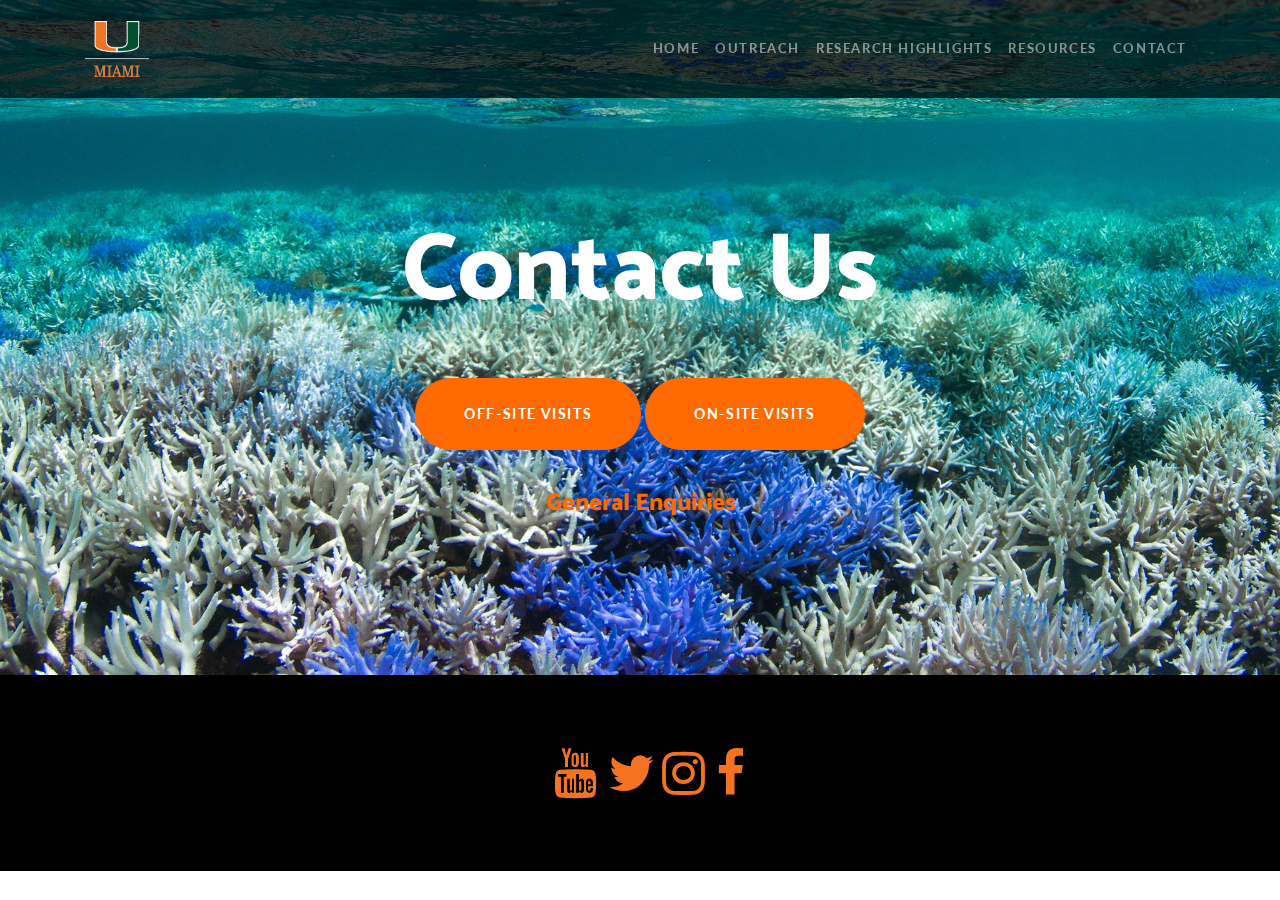
<file: contact.html>
<!DOCTYPE html>
<html lang="en">

<head>

  <meta charset="utf-8">
  <meta name="viewport" content="width=device-width, initial-scale=1, shrink-to-fit=no">
  <meta name="description" content="">
  <meta name="author" content="">

  <title>Contact</title>

  <!-- Bootstrap core CSS -->
  <link href="vendor/bootstrap/css/bootstrap.css" rel="stylesheet">

  <!-- Custom fonts for this template -->
  <link href="https://fonts.googleapis.com/css?family=Catamaran:100,200,300,400,500,600,700,800,900" rel="stylesheet">
  <link href="https://fonts.googleapis.com/css?family=Lato:100,100i,300,300i,400,400i,700,700i,900,900i" rel="stylesheet">
    
    <!-- Add icon library -->
   <link rel="stylesheet" href="https://cdnjs.cloudflare.com/ajax/libs/font-awesome/4.7.0/css/font-awesome.min.css">
    
  <!-- Custom styles for this template -->
  <link href="css/one-page-wonder.css" rel="stylesheet">

</head>

 <style>
header.masthead {
    /*    Change masthead image for each page here */
  background-image: url('css/coral_bleaching.jpg');


}
 </style>     

<body>

  <!-- Navigation -->
  <nav class="navbar navbar-expand-lg navbar-dark navbar-custom fixed-top">
    <div class="container">
<!--
      <a class="navbar-brand" href="#">RSMAS Climate Group</a>
        <button class="navbar-toggler" type="button" data-toggle="collapse" data-target="#navbarResponsive" aria-controls="navbarResponsive" aria-expanded="false" aria-label="Toggle navigation">
            <span class="navbar-toggler-icon"></span>
        </button>
-->
    <a class="navbar-brand" href="https://welcome.miami.edu/" target="_blank">
          <img  src="css/um-logo-clear-bg.png" alt="The U" width="64px" height="56px">
        </a>
            <button class="navbar-toggler" type="button" data-toggle="collapse" data-target="#navbarResponsive" aria-controls="navbarResponsive" aria-expanded="false" aria-label="Toggle navigation">
          <span class="navbar-toggler-icon"></span>
        </button>        
        
      <div class="collapse navbar-collapse" id="navbarResponsive">
        <ul class="navbar-nav ml-auto">
          <li class="nav-item">
            <a class="nav-link" href="./index.html">Home</a>
          </li>
          <li class="nav-item">
            <a class="nav-link" href="./outreach.html">Outreach</a>
          </li>
          <li class="nav-item">
            <a class="nav-link" href="./research.html">Research Highlights</a>
          </li>
          <li class="nav-item">
            <a class="nav-link" href="./resources.html">Resources</a>
          </li>
          <li class="nav-item">
            <a class="nav-link" href="./contact.html">Contact</a>
          </li>
        </ul>
      </div>
    </div>
  </nav>

  <header class="masthead text-center text-white">
    <div class="masthead-content">
      <div class="container">
        <h1 class="masthead-heading mb-0">Contact Us</h1>
        <a href="https://umiami.qualtrics.com/jfe/form/SV_b8IFBYlwWq7nquh" class="btn btn-secondary btn-xl rounded-pill mt-5" target="_blank">Off-site Visits</a>
        <a href="https://umiami.qualtrics.com/jfe/form/SV_3mTCfjj7mxvHwLX" class="btn btn-secondary btn-xl rounded-pill mt-5" target="_blank">On-site Visits</a>
<!--          Add white space-->
          <div class="form-group">
            &nbsp;
          </div>
          <h2 class="masthead-subsubheading mb-0"><a href="mailto:climategroup-owner@lists.rsmas.miami.edu?subject=Enquiry from Website">General Enquiries</a></h2>
      </div>
    </div>
  </header>


  <!-- Footer -->
  <footer class="py-5 bg-black">
      <div class="container">
          <div class="row justify-content-center">
           <!-- Add font awesome icons: https://www.w3schools.com/howto/tryit.asp?filename=tryhow_css_social_media_buttons2-->
              <a href="https://www.youtube.com/channel/UChuzcOAsTNZHwriMyAnz_uA" class="fa fa-youtube"></a>
              <a href="https://twitter.com/UMiamiRSMAS?ref_src=twsrc%5Egoogle%7Ctwcamp%5Eserp%7Ctwgr%5Eauthor" class="fa fa-twitter"></a>
              <a href="https://www.instagram.com/umiamirsmas/" class="fa fa-instagram"></a>
              <a href="https://www.facebook.com/UMiamiRSMASClimateResearchGroup/" class="fa fa-facebook"></a>
          </div>
      </div>
  </footer>



    
  <!-- Bootstrap core JavaScript -->
  <script src="vendor/jquery/jquery.min.js"></script>
  <script src="vendor/bootstrap/js/bootstrap.bundle.min.js"></script>

</body>

</html>
</file>
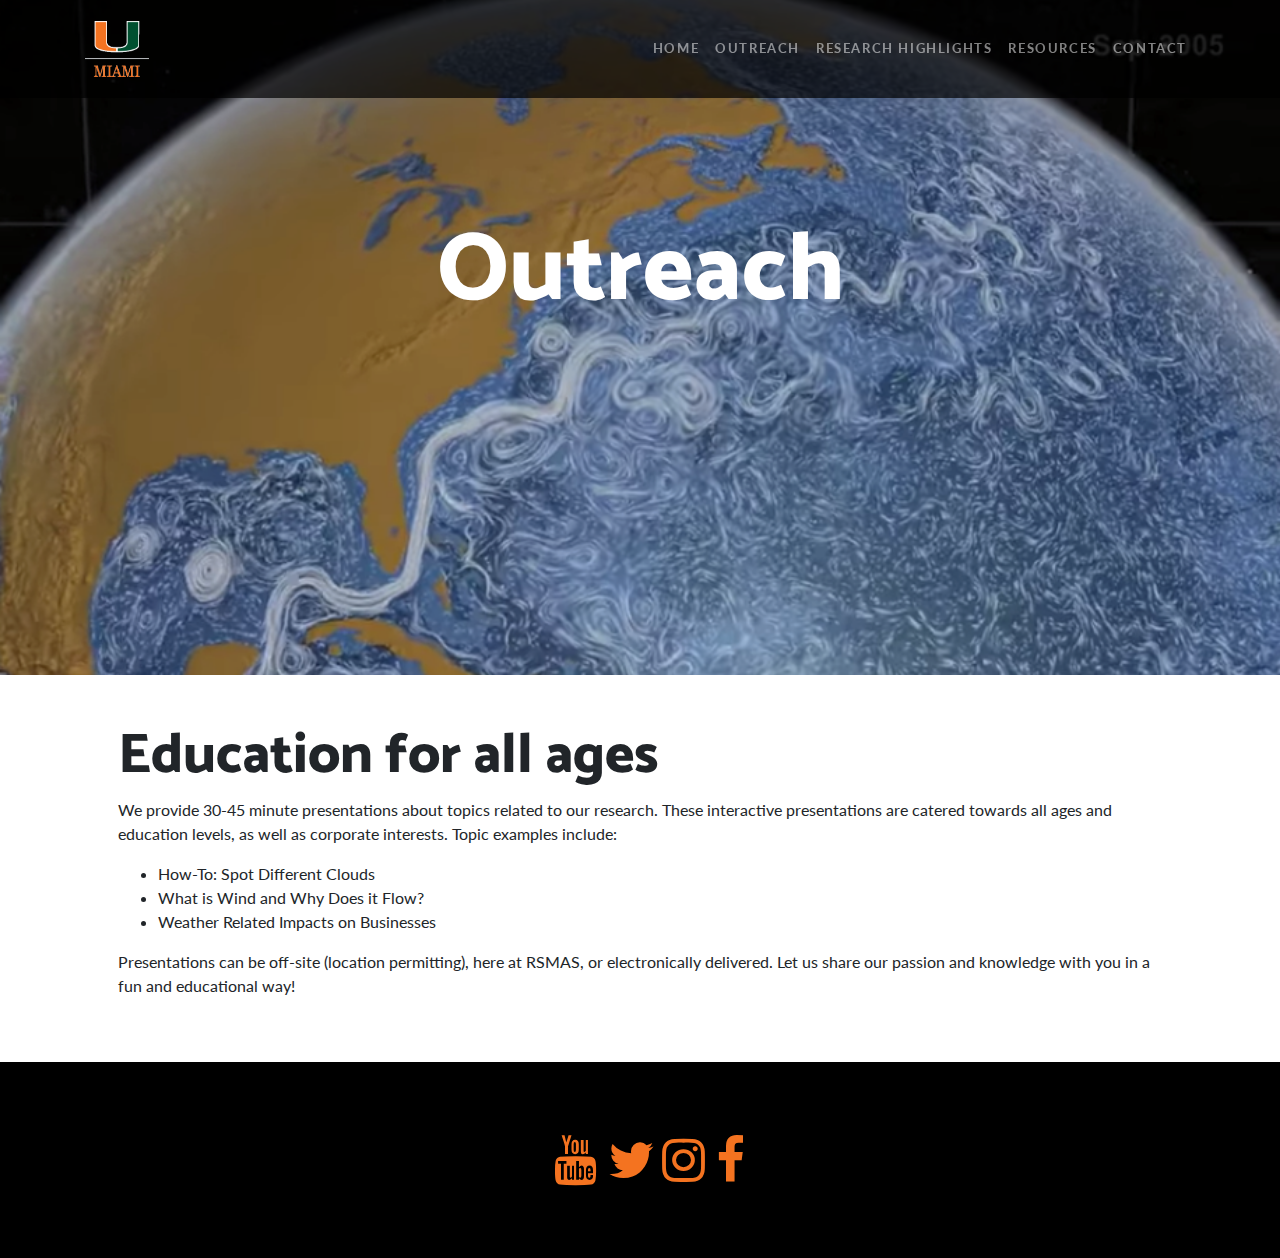
<file: outreach.html>
<!DOCTYPE html>
<html lang="en">

<head>

  <meta charset="utf-8">
  <meta name="viewport" content="width=device-width, initial-scale=1, shrink-to-fit=no">
  <meta name="description" content="">
  <meta name="author" content="">

  <title>Outreach</title>

  <!-- Bootstrap core CSS -->
  <link href="vendor/bootstrap/css/bootstrap.css" rel="stylesheet">

  <!-- Custom fonts for this template -->
  <link href="https://fonts.googleapis.com/css?family=Catamaran:100,200,300,400,500,600,700,800,900" rel="stylesheet">
  <link href="https://fonts.googleapis.com/css?family=Lato:100,100i,300,300i,400,400i,700,700i,900,900i" rel="stylesheet">
    
    <!-- Add icon library -->
   <link rel="stylesheet" href="https://cdnjs.cloudflare.com/ajax/libs/font-awesome/4.7.0/css/font-awesome.min.css">
    
  <!-- Custom styles for this template -->
  <link href="css/one-page-wonder.css" rel="stylesheet">

</head>

 <style>
header.masthead {
    /*    Change masthead image for each page here */
  background-image: url('css/PerpetualOcean.png');


}
 </style>       

<body>

  <!-- Navigation -->
  <nav class="navbar navbar-expand-lg navbar-dark navbar-custom fixed-top">
    <div class="container">
    <a class="navbar-brand" href="https://welcome.miami.edu/" target="_blank">
          <img  src="css/um-logo-clear-bg.png" alt="The U" width="64px" height="56px">
        </a>
            <button class="navbar-toggler" type="button" data-toggle="collapse" data-target="#navbarResponsive" aria-controls="navbarResponsive" aria-expanded="false" aria-label="Toggle navigation">
          <span class="navbar-toggler-icon"></span>
        </button>        
        
      <div class="collapse navbar-collapse" id="navbarResponsive">
        <ul class="navbar-nav ml-auto">
          <li class="nav-item">
            <a class="nav-link" href="./index.html">Home</a>
          </li>
          <li class="nav-item">
            <a class="nav-link" href="./outreach.html">Outreach</a>
          </li>
          <li class="nav-item">
            <a class="nav-link" href="./research.html">Research Highlights</a>
          </li>
          <li class="nav-item">
            <a class="nav-link" href="./resources.html">Resources</a>
          </li>
          <li class="nav-item">
            <a class="nav-link" href="./contact.html">Contact</a>
          </li>
        </ul>
      </div>
    </div>
  </nav>
    
  <header class="masthead text-center text-white">
    <div class="masthead-content">
      <div class="container">
        <h1 class="masthead-heading mb-0">Outreach</h1>
      </div>
    </div>
  </header>

  <section>
    <div class="container">
      <div class="row align-items-center">
          <div class="p-5">
            <h2 class="display-4">Education for all ages</h2>
            <p>We provide 30-45 minute presentations about topics related to our research. These interactive presentations are catered towards all ages and education levels, as well as corporate interests. Topic examples include:</p>
              <ul>
                  <li>How-To: Spot Different Clouds</li>
                  <li>What is Wind and Why Does it Flow?</li>
                  <li>Weather Related Impacts on Businesses</li>
              </ul>
            <p>Presentations can be off-site (location permitting), here at RSMAS, or electronically delivered. Let us share our passion and knowledge with you in a fun and educational way! </p> 
          </div>
        </div>
    </div>
  </section>



  <!-- Footer -->
  <footer class="py-5 bg-black">
      <div class="container">
          <div class="row justify-content-center">
         <!-- Add font awesome icons: https://www.w3schools.com/howto/tryit.asp?filename=tryhow_css_social_media_buttons2-->
              <a href="https://www.youtube.com/channel/UChuzcOAsTNZHwriMyAnz_uA" class="fa fa-youtube" target="_blank"></a>
              <a href="https://twitter.com/UMiamiRSMAS?ref_src=twsrc%5Egoogle%7Ctwcamp%5Eserp%7Ctwgr%5Eauthor" class="fa fa-twitter" target="_blank"></a>
              <a href="https://www.instagram.com/umiamirsmas/" class="fa fa-instagram" target="_blank"></a>
              <a href="https://www.facebook.com/UMiamiRSMASClimateResearchGroup/" class="fa fa-facebook" target="_blank"></a>
          </div>
      </div>
  </footer>



    
  <!-- Bootstrap core JavaScript -->
  <script src="vendor/jquery/jquery.min.js"></script>
  <script src="vendor/bootstrap/js/bootstrap.bundle.min.js"></script>

</body>

</html>
</file>
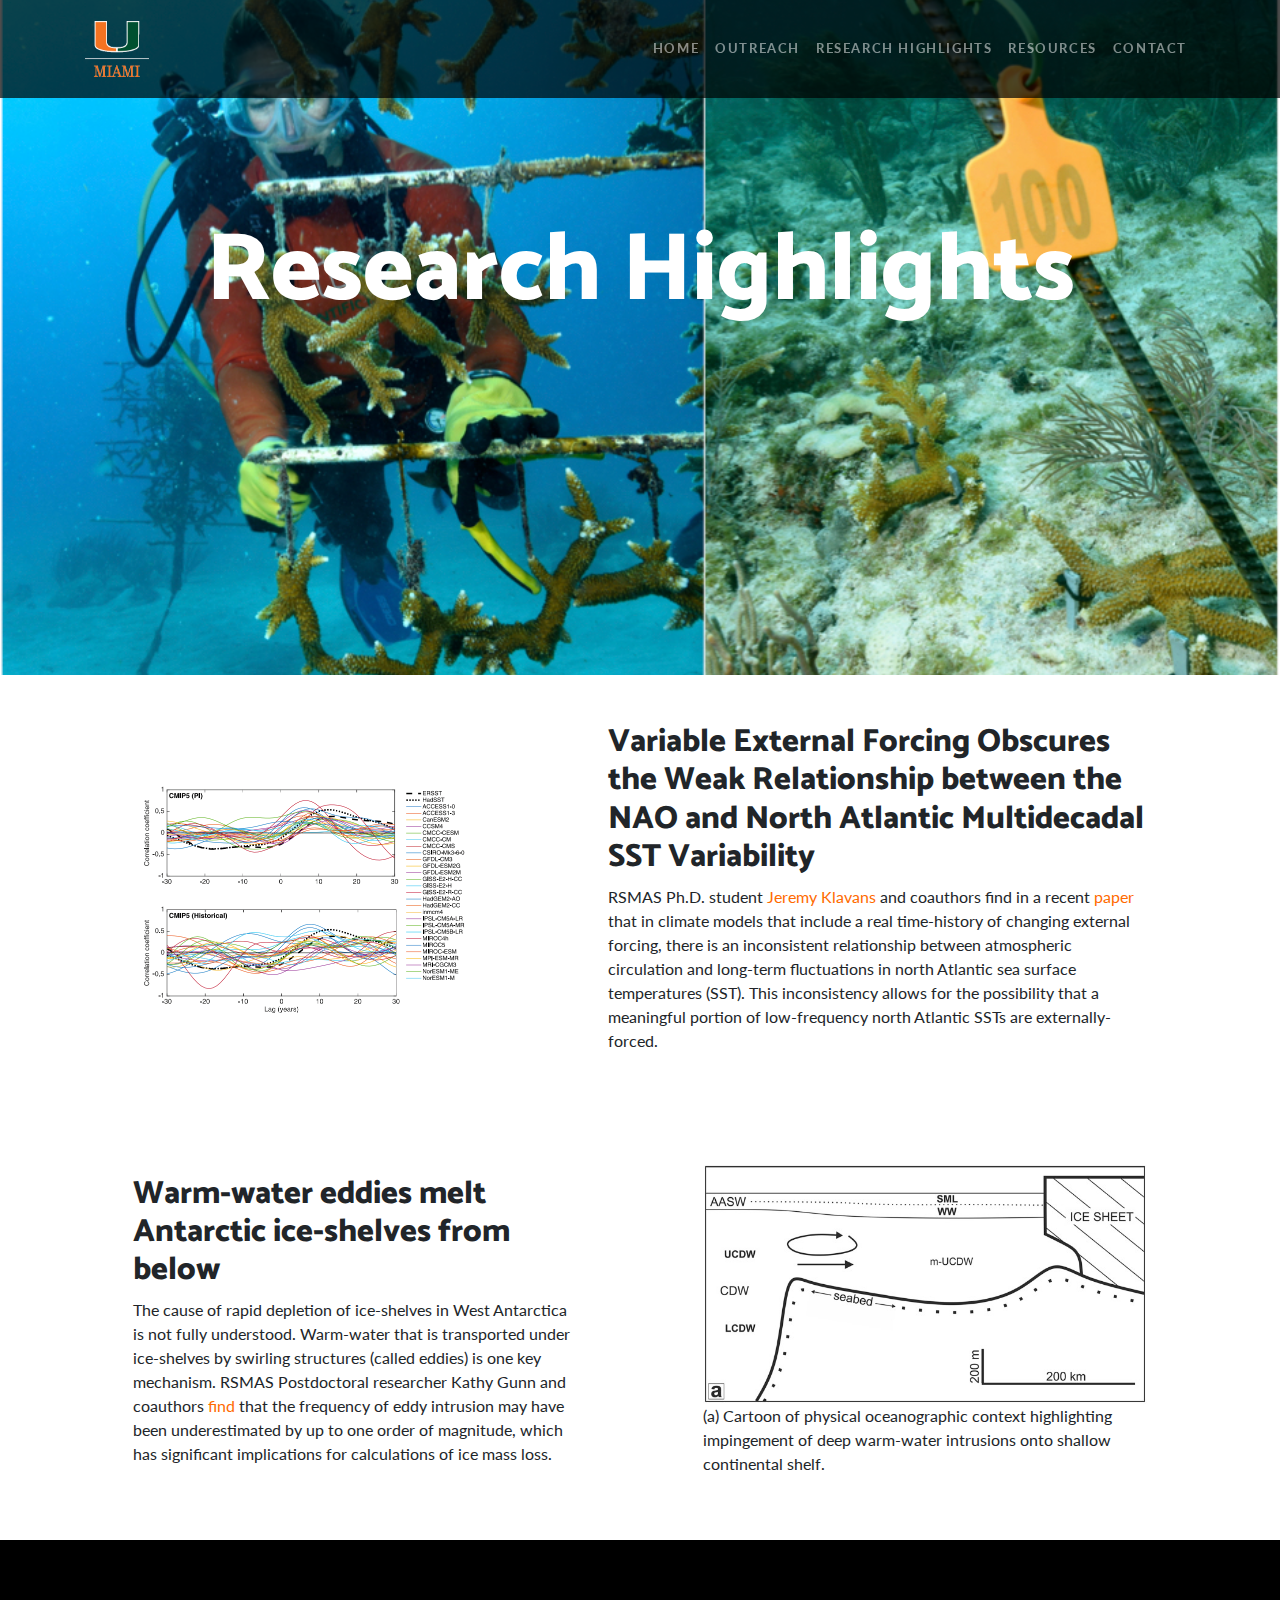
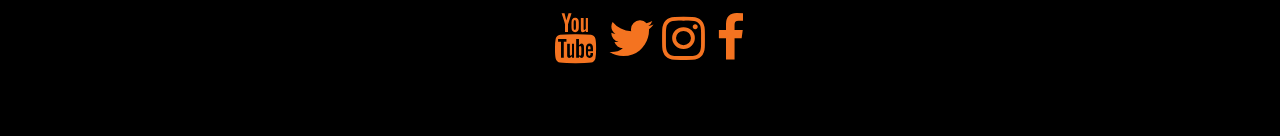
<file: research.html>
<!DOCTYPE html>
<html lang="en">

<head>

  <meta charset="utf-8">
  <meta name="viewport" content="width=device-width, initial-scale=1, shrink-to-fit=no">
  <meta name="description" content="">
  <meta name="author" content="">

  <title>Research</title>

  <!-- Bootstrap core CSS -->
  <link href="vendor/bootstrap/css/bootstrap.css" rel="stylesheet">

  <!-- Custom fonts for this template -->
  <link href="https://fonts.googleapis.com/css?family=Catamaran:100,200,300,400,500,600,700,800,900" rel="stylesheet">
  <link href="https://fonts.googleapis.com/css?family=Lato:100,100i,300,300i,400,400i,700,700i,900,900i" rel="stylesheet">
    
    <!-- Add icon library -->
   <link rel="stylesheet" href="https://cdnjs.cloudflare.com/ajax/libs/font-awesome/4.7.0/css/font-awesome.min.css">
    
  <!-- Custom styles for this template -->
  <link href="css/one-page-wonder.css" rel="stylesheet">

</head>

<style>
header.masthead {
    /*    Change masthead image for each page here */
  background-image: url('css/reef_scientist.jpeg');


}
 </style>     
    

<body>

  <!-- Navigation -->
  <nav class="navbar navbar-expand-lg navbar-dark navbar-custom fixed-top">
    <div class="container">
    <a class="navbar-brand" href="https://welcome.miami.edu/" target="_blank">
          <img  src="css/um-logo-clear-bg.png" alt="The U" width="64px" height="56px">
        </a>
            <button class="navbar-toggler" type="button" data-toggle="collapse" data-target="#navbarResponsive" aria-controls="navbarResponsive" aria-expanded="false" aria-label="Toggle navigation">
          <span class="navbar-toggler-icon"></span>
        </button>        
        
      <div class="collapse navbar-collapse" id="navbarResponsive">
        <ul class="navbar-nav ml-auto">
          <li class="nav-item">
            <a class="nav-link" href="./index.html">Home</a>
          </li>
          <li class="nav-item">
            <a class="nav-link" href="./outreach.html">Outreach</a>
          </li>
          <li class="nav-item">
            <a class="nav-link" href="./research.html">Research Highlights</a>
          </li>
          <li class="nav-item">
            <a class="nav-link" href="./resources.html">Resources</a>
          </li>
          <li class="nav-item">
            <a class="nav-link" href="./contact.html">Contact</a>
          </li>
        </ul>
      </div>
    </div>
  </nav>

  <header class="masthead text-center text-white">
    <div class="masthead-content">
      <div class="container">
        <h1 class="masthead-heading mb-0">Research Highlights</h1>
      </div>
    </div>
  </header>


  <section>
    <div class="container">
      <div class="row align-items-center">
        <div class="col-lg-5">
          <div class="p-5">
            <img class="img-fluid" src="css/Klavans_etal2019_Fig3.png" alt="Cross-correlation functions between the low-pass-filtered NAO index and the lowpass-filtered 
            AMV index. The NAO leads at positive lags; the AMV leads at negative lags.
            The dashed black line is observations from ERSST, the dotted black line is observations from
            HadSST; both are the same in each panel. (top) CMIP5 preindustrial control runs. For each
            run, the full available length of the index time series is used in order to utilize the maximum
            amount of information. (bottom) CMIP5 historically forced experimental runs. For each run,
            the full available length of the index time series is used">
          </div>
        </div>
        <div class="col-lg-7">
          <div class="p-5">
            <h2 class="display-5"> Variable External Forcing Obscures the Weak Relationship between the NAO and North Atlantic Multidecadal SST Variability</h2>
            <p>RSMAS Ph.D. student <a href="https://jklavans.github.io/jklavans/" target="_blank">Jeremy Klavans</a> and coauthors find in a recent <a href="https://doi.org/10.1175/JCLI-D-18-0409.1" target="_blank">paper</a> 
            that in climate models that include a 
            real time-history of changing external forcing, there is an inconsistent relationship between 
            atmospheric circulation and long-term fluctuations in north Atlantic sea surface temperatures (SST). 
            This inconsistency allows for the possibility that a meaningful portion of low-frequency north Atlantic SSTs 
            are externally-forced.</p>
          </div>
        </div>
      </div>
    </div>
  </section>
    
  <section>
    <div class="container">
      <div class="row align-items-center">
        <div class="col-lg-6">
          <div class="p-5">
            <h2 class="display-5">Warm-water eddies melt Antarctic ice-shelves from below</h2>
            <p>The cause of rapid depletion of ice-shelves in West Antarctica is not fully understood. 
            Warm-water that is transported under ice-shelves by swirling structures (called eddies) is one key mechanism. 
            RSMAS Postdoctoral researcher Kathy Gunn and coauthors <a href="https://agupubs.onlinelibrary.wiley.com/doi/full/10.1029/2018JC013833" target="_blank">find</a> 
            that the frequency of eddy intrusion may have been underestimated by up to one order of magnitude, 
            which has significant implications for calculations of ice mass loss. </p> 
          </div>
        </div>
        <div class="col-lg-6">
          <div class="p-5">
            <img class="img-fluid" src="css/Gunn_et_al_2018_Fig2_cropped.png" alt="">
            <p>(a) Cartoon of physical oceanographic context highlighting impingement of deep warm‐water intrusions onto shallow continental shelf.</p>  
          </div>
        </div>

      </div>
    </div>
  </section>


  <!-- Footer -->
  <footer class="py-5 bg-black">
      <div class="container">
          <div class="row justify-content-center">
         <!-- Add font awesome icons: https://www.w3schools.com/howto/tryit.asp?filename=tryhow_css_social_media_buttons2-->
              <a href="https://www.youtube.com/channel/UChuzcOAsTNZHwriMyAnz_uA" class="fa fa-youtube" target="_blank"></a>
              <a href="https://twitter.com/UMiamiRSMAS?ref_src=twsrc%5Egoogle%7Ctwcamp%5Eserp%7Ctwgr%5Eauthor" class="fa fa-twitter" target="_blank"></a>
              <a href="https://www.instagram.com/umiamirsmas/" class="fa fa-instagram" target="_blank"></a>
              <a href="https://www.facebook.com/UMiamiRSMASClimateResearchGroup/" class="fa fa-facebook" target="_blank"></a>
          </div>
      </div>
      

  </footer>



    
  <!-- Bootstrap core JavaScript -->
  <script src="vendor/jquery/jquery.min.js"></script>
  <script src="vendor/bootstrap/js/bootstrap.bundle.min.js"></script>

</body>

</html>
</file>
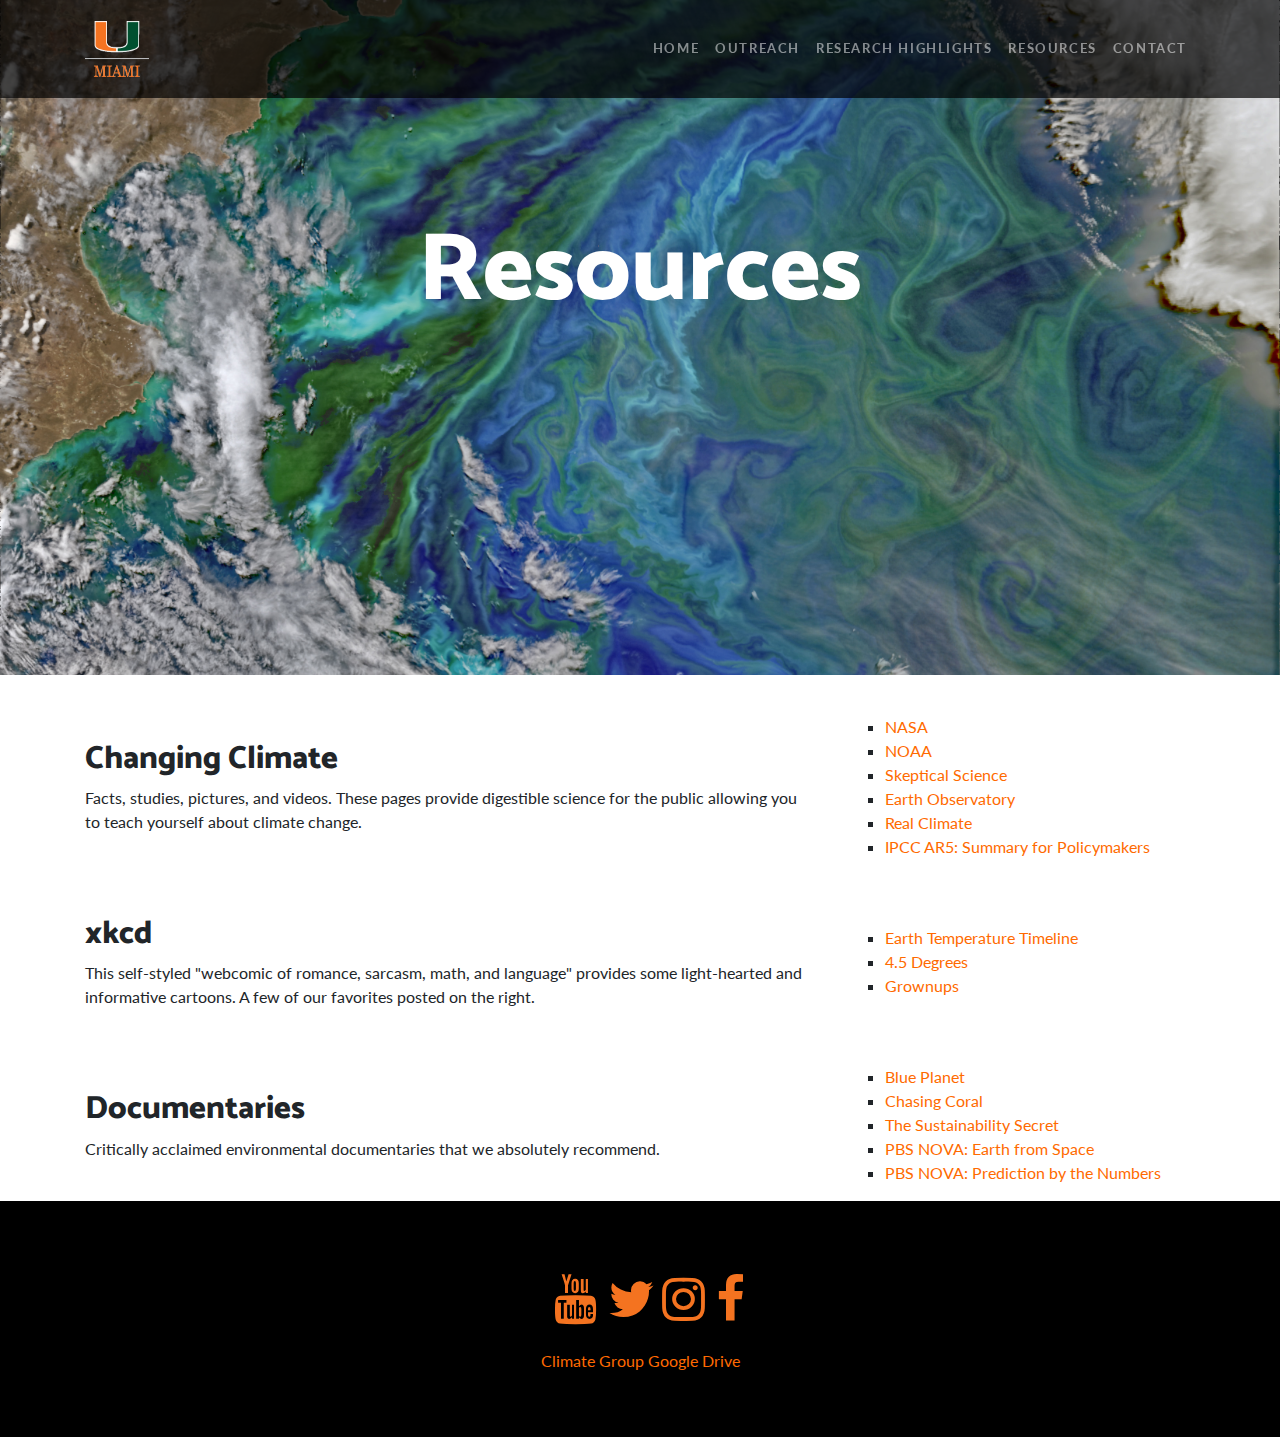
<file: resources.html>
<!DOCTYPE html>
<html lang="en">

<head>

  <meta charset="utf-8">
  <meta name="viewport" content="width=device-width, initial-scale=1, shrink-to-fit=no">
  <meta name="description" content="">
  <meta name="author" content="">

  <title>Resources</title>

  <!-- Bootstrap core CSS -->
  <link href="vendor/bootstrap/css/bootstrap.css" rel="stylesheet">

  <!-- Custom fonts for this template -->
  <link href="https://fonts.googleapis.com/css?family=Catamaran:100,200,300,400,500,600,700,800,900" rel="stylesheet">
  <link href="https://fonts.googleapis.com/css?family=Lato:100,100i,300,300i,400,400i,700,700i,900,900i" rel="stylesheet">
    
    <!-- Add icon library -->
   <link rel="stylesheet" href="https://cdnjs.cloudflare.com/ajax/libs/font-awesome/4.7.0/css/font-awesome.min.css">
    
  <!-- Custom styles for this template -->
  <link href="css/one-page-wonder.css" rel="stylesheet">

</head>

 <style>
header.masthead {
    /*    Change masthead image for each page here */
  background-image: url('css/patagonianshelf_plankton.jpg');


}
 </style>   

<body>

  <!-- Navigation -->
  <nav class="navbar navbar-expand-lg navbar-dark navbar-custom fixed-top">
    <div class="container">
    <a class="navbar-brand" href="https://welcome.miami.edu/" target="_blank">
          <img  src="css/um-logo-clear-bg.png" alt="The U" width="64px" height="56px">
        </a>
            <button class="navbar-toggler" type="button" data-toggle="collapse" data-target="#navbarResponsive" aria-controls="navbarResponsive" aria-expanded="false" aria-label="Toggle navigation">
          <span class="navbar-toggler-icon"></span>
        </button>        
        
      <div class="collapse navbar-collapse" id="navbarResponsive">
        <ul class="navbar-nav ml-auto">
          <li class="nav-item">
            <a class="nav-link" href="./index.html">Home</a>
          </li>
          <li class="nav-item">
            <a class="nav-link" href="./outreach.html">Outreach</a>
          </li>
          <li class="nav-item">
            <a class="nav-link" href="./research.html">Research Highlights</a>
          </li>
          <li class="nav-item">
            <a class="nav-link" href="./resources.html">Resources</a>
          </li>
          <li class="nav-item">
            <a class="nav-link" href="./contact.html">Contact</a>
          </li>
        </ul>
      </div>
    </div>
  </nav>

  <header class="masthead text-center text-white">
    <div class="masthead-content">
      <div class="container">
        <h1 class="masthead-heading mb-0">Resources</h1>
      </div>
    </div>
  </header>


      <!--          Add white space-->
      <div class="form-group">
          &nbsp;
      </div>

  <section>
    <div class="container">
      <div class="row align-items-center">
          <div class="col-8">
            <h2 class="display-5">Changing Climate</h2>
            <p>Facts, studies, pictures, and videos. These pages provide digestible science for the public allowing you to teach yourself about climate change. </p>
          </div>
          <div class="col-4">
              <ul style="list-style-type:square;">
                  <li><a href="https://climate.nasa.gov/" target="_blank">NASA</a></li>
                  <li><a href="https://www.climate.gov/" target="_blank">NOAA</a> </li>
                  <li><a href="https://skepticalscience.com/" target="_blank">Skeptical Science</a></li>
                  <li><a href="https://earthobservatory.nasa.gov/" target="_blank">Earth Observatory</a></li>
                  <li><a href="http://www.realclimate.org/" target="_blank">Real Climate</a></li>
                  <li><a href="https://www.ipcc.ch/site/assets/uploads/2018/02/WG1AR5_SPM_FINAL.pdf" target="_blank">IPCC AR5: Summary for Policymakers</a></li>
              </ul>
          </div> 
      </div>
    </div>
  </section>
          <!--          Add white space-->
      <div class="form-group">
          &nbsp;
      </div>
  <section>
    <div class="container">
      <div class="row align-items-center">
          <div class="col-8">
            <h2 class="display-5">xkcd</h2>
            <p>This self-styled "webcomic of romance, sarcasm, math, and language" provides some light-hearted and informative cartoons. A few of our favorites posted on the right.</p>
          </div>
          <div class="col-4">
              <ul style="list-style-type:square;">
                  <li><a href="https://xkcd.com/1732/" target="_blank">Earth Temperature Timeline</a></li>
                  <li><a href="https://xkcd.com/1379/" target="_blank">4.5 Degrees</a> </li>
                  <li><a href="https://xkcd.com/150/" target="_blank">Grownups</a></li>
              </ul>
          </div>   
      </div>
    </div>
  </section>
    
              <!--          Add white space-->
      <div class="form-group">
          &nbsp;
      </div>
 <section>
    <div class="container">
      <div class="row align-items-center">
          <div class="col-8">
            <h2 class="display-5">Documentaries</h2>
            <p>Critically acclaimed environmental documentaries that we absolutely recommend.</p>
          </div>
          <div class="col-4">
              <ul style="list-style-type:square;">
                  <li><a href="https://www.bbcearth.com/shows/blue-planet/" target="_blank">Blue Planet</a></li>
                  <li><a href="https://www.chasingcoral.com/about-the-film/" target="_blank">Chasing Coral</a> </li>
                  <li><a href="http://www.cowspiracy.com/about" target="_blank">The Sustainability Secret</li>
                  <li><a href="https://www.pbs.org/wgbh/nova/video/earth-from-space" target="_blank">PBS NOVA: Earth from Space</a></li>
                  <li><a href="https://www.pbs.org/wgbh/nova/video/prediction-by-the-numbers" target="_blank">PBS NOVA: Prediction by the Numbers</a></li>
              </ul>
          </div>   
      </div>
    </div>
  </section>
    


  <!-- Footer -->
  <footer class="py-5 bg-black">
      <div class="container">
          <div class="row justify-content-center">
         <!-- Add font awesome icons: https://www.w3schools.com/howto/tryit.asp?filename=tryhow_css_social_media_buttons2-->
              <a href="https://www.youtube.com/channel/UChuzcOAsTNZHwriMyAnz_uA" class="fa fa-youtube" target="_blank"></a>
              <a href="https://twitter.com/UMiamiRSMAS?ref_src=twsrc%5Egoogle%7Ctwcamp%5Eserp%7Ctwgr%5Eauthor" class="fa fa-twitter" target="_blank"></a>
              <a href="https://www.instagram.com/umiamirsmas/" class="fa fa-instagram" target="_blank"></a>
              <a href="https://www.facebook.com/UMiamiRSMASClimateResearchGroup/" class="fa fa-facebook" target="_blank"></a>
          </div>
      </div>
      <div class="container">
          <div class="row justify-content-center">
            <p class="text-orange"  ><a href="https://drive.google.com/drive/folders/1-kx68ByIjuyAbvkYZ-1LVOLVuhtYypKV?usp=sharing" target="_blank">Climate Group Google Drive</a></p>
          </div>
      </div>
  </footer>



    
  <!-- Bootstrap core JavaScript -->
  <script src="vendor/jquery/jquery.min.js"></script>
  <script src="vendor/bootstrap/js/bootstrap.bundle.min.js"></script>

</body>

</html>
</file>
<file: css/one-page-wonder.css>
/*!
 * Start Bootstrap - One Page Wonder v5.0.6 (https://startbootstrap.com/template-overviews/one-page-wonder)
 * Copyright 2013-2019 Start Bootstrap
 * Licensed under MIT (https://github.com/BlackrockDigital/startbootstrap-one-page-wonder/blob/master/LICENSE)
 */

body {
  font-family: 'Lato';
}

h1,
h2,
h3,
h4,
h5,
h6 {
  font-family: 'Catamaran';
  font-weight: 800 !important;
}

.btn-xl {
  text-transform: uppercase;
  padding: 1.5rem 3rem;
  font-size: 0.9rem;
  font-weight: 700;
  letter-spacing: 0.1rem;
}

.bg-black {
  background-color: #000 !important;
}

.rounded-pill {
  border-radius: 5rem;
}

.navbar-custom {
  padding-top: 1rem;
  padding-bottom: 1rem;
  background-color: rgba(0, 0, 0, 0.7);
}

.navbar-custom .navbar-brand {
  text-transform: uppercase;
  font-size: 1rem;
  letter-spacing: 0.1rem;
  font-weight: 700;
}

.navbar-custom .navbar-nav .nav-item .nav-link {
  text-transform: uppercase;
  font-size: 0.8rem;
  font-weight: 700;
  letter-spacing: 0.1rem;
}

header.masthead {
  position: relative;
  overflow: hidden;
  padding-top: calc(7rem + 72px);
  padding-bottom: 7rem;
  background: -webkit-gradient(linear, left bottom, left top, from(#ff6a00), to(#ee0979));
  background: linear-gradient(0deg, #ff6a00 0%, #ee0979 100%);
  background-image: url('patagonianshelf_plankton.jpg');
/*    Image must be placed same folder as style file */
  background-repeat: no-repeat;
  background-position: center center;
  background-attachment: scroll;
  background-size: cover;
}


header.masthead .masthead-content {
  z-index: 1;
  position: relative;
}

header.masthead .masthead-content .masthead-heading {
  font-size: 4rem;
}

header.masthead .masthead-content .masthead-subheading {
  font-size: 2rem;
}

header.masthead .masthead-content .masthead-subsubheading {
  font-size: 1.5rem;
}


header.masthead .bg-circle {
  z-index: 0;
  position: absolute;
  border-radius: 100%;
  background: -webkit-gradient(linear, left bottom, left top, from(#ee0979), to(#ff6a00));
  background: linear-gradient(0deg, #ee0979 0%, #ff6a00 100%);
}

header.masthead .bg-circle-1 {
  height: 90rem;
  width: 90rem;
  bottom: -55rem;
  left: -55rem;
}

header.masthead .bg-circle-2 {
  height: 50rem;
  width: 50rem;
  top: -25rem;
  right: -25rem;
}

header.masthead .bg-circle-3 {
  height: 20rem;
  width: 20rem;
  bottom: -10rem;
  right: 5%;
}

header.masthead .bg-circle-4 {
  height: 30rem;
  width: 30rem;
  top: -5rem;
  right: 35%;
}

@media (min-width: 992px) {
  header.masthead {
    padding-top: calc(10rem + 55px);
    padding-bottom: 20rem;
  }
  header.masthead .masthead-content .masthead-heading {
    font-size: 6rem;
  }
  header.masthead .masthead-content .masthead-subheading {
    font-size: 4rem;
  }
}

.bg-primary {
  background-color: #ee0979 !important;
}

.btn-primary {
  background-color: #ee0979;
  border-color: #ee0979;
/*    #ee0979 = Hot pink colour*/
}

.btn-primary:active, .btn-primary:focus, .btn-primary:hover {
  background-color: #bd0760 !important;
  border-color: #bd0760 !important;
}

.btn-primary:focus {
  -webkit-box-shadow: 0 0 0 0.2rem rgba(238, 9, 121, 0.5);
  box-shadow: 0 0 0 0.2rem rgba(238, 9, 121, 0.5);
}

.btn-secondary {
  background-color: #ff6a00;
  border-color: #ff6a00;
/*    #ee0979 = Bright orange pink colour*/
}

.btn-secondary:active, .btn-secondary:focus, .btn-secondary:hover {
  background-color: #cc5500 !important;
  border-color: #cc5500 !important;
}

.btn-secondary:focus {
  -webkit-box-shadow: 0 0 0 0.2rem rgba(255, 106, 0, 0.5);
  box-shadow: 0 0 0 0.2rem rgba(255, 106, 0, 0.5);
}

header {
  position: relative;
  background-color: black;
  height: 75vh;
  min-height: 25rem;
  width: 100%;
  overflow: hidden;
}

header video {
  position: absolute;
  top: 50%;
  left: 50%;
  min-width: 100%;
  min-height: 100%;
  width: auto;
  height: auto;
  z-index: 0;
  -ms-transform: translateX(-50%) translateY(-50%);
  -moz-transform: translateX(-50%) translateY(-50%);
  -webkit-transform: translateX(-50%) translateY(-50%);
  transform: translateX(-50%) translateY(-50%);
}

header .container {
  position: relative;
  z-index: 2;
}

header .overlay {
  position: absolute;
  top: 0;
  left: 0;
  height: 100%;
  width: 100%;
  background-color: black;
  opacity: 0.5;
  z-index: 1;
}

@media (pointer: coarse) and (hover: none) {
  header {
    background: url('https://source.unsplash.com/XT5OInaElMw/1600x900') black no-repeat center center scroll;
  }
  header video {
    display: none;
  }
}

.fa {
  padding: 20px;
  font-size: 50px;
  width: 50px;
  text-align: center;
  text-decoration: none;
  margin: 5px 2px;
  border-radius: 50%;
  background: none;  
  color: #F47320; 
/*    #F47320 Orange of Miami logo*/
}

.fa:hover {
  opacity: 0.7;
  text-decoration: none;
    color: #cc5500;    
}

.text-orange {
  color: #ff6a00 !important;
}

a.text-orange:hover, a.text-orange:focus {
  color: #cc5500 !important;
}

a {
  color: #ff6a00;
  text-decoration: none;
  background-color: transparent;
}

a:hover {
  color: #cc5500;
  text-decoration: none;
}
</file>
